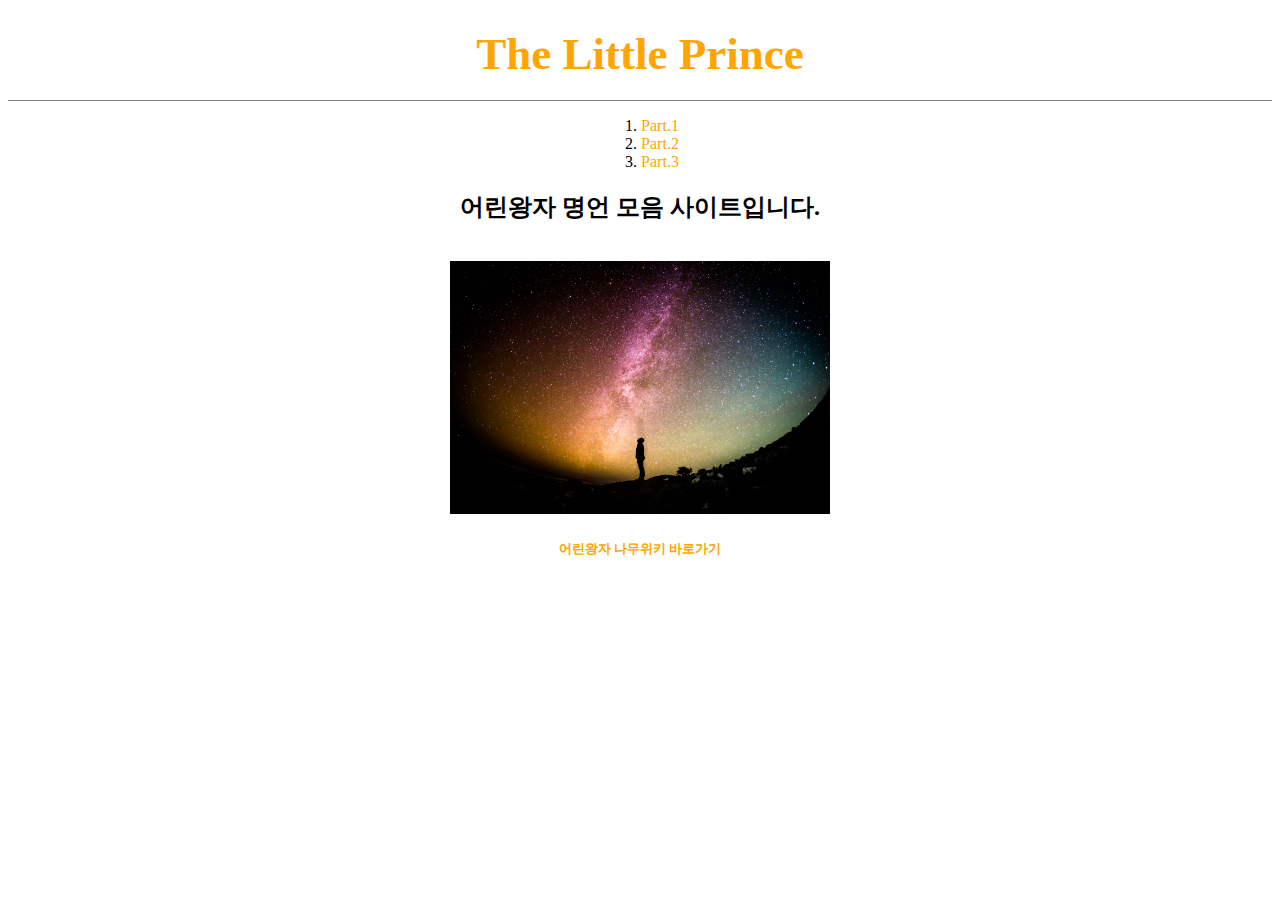
<file: index.html>
<!doctype html>
<html>
<head>
  <title>The Little Prince</title>
  <meta charset="utf-8">
  <style>
  a {
    color:orange;
    text-decoration: none
  }
  h1 {
    font-size:45px;
    text-align:center;
    border-bottom:1px solid gray;
    margin:0;
    padding:20px;
  }
  ol {
    display: table;
    margin-left: auto;
    margin-right: auto;
  }
  body {
    text-align:center;
  }
  </style>
  <!-- Global site tag (gtag.js) - Google Analytics -->
  <script async src="https://www.googletagmanager.com/gtag/js?id=UA-154665525-1"></script>
  <script>
    window.dataLayer = window.dataLayer || [];
    function gtag(){dataLayer.push(arguments);}
    gtag('js', new Date());

    gtag('config', 'UA-154665525-1');
  </script>
</head>
<body>
  <h1><a href="index.html">The Little Prince</a></h1>
  <ol>
    <li><a href="1.html">Part.1</a></li>
    <li><a href="2.html">Part.2</a></li>
    <li><a href="3.html">Part.3</a></li>
  </ol>
  <!--
  <h1><a href="index.html">The Little Prince</a></h1>
  <ol>
    <li><a href="1.html">Part.1</a></li>
    <li><a href="2.html">Part.2</a></li>
    <li><a href="3.html">Part.3</a></li>
  </ol>
  -->
  <h2>어린왕자 명언 모음 사이트입니다.</h2><br>
  <img src="index.jpg" width="30%"><br>
  <h5><a href="https://namu.wiki/w/%EC%96%B4%EB%A6%B0%20%EC%99%95%EC%9E%90"
  target="_blank" title="어린왕자 나무위키">어린왕자 나무위키 바로가기</a></h5>

  <div id="disqus_thread"></div>
  <script>

  /**
  *  RECOMMENDED CONFIGURATION VARIABLES: EDIT AND UNCOMMENT THE SECTION BELOW TO INSERT DYNAMIC VALUES FROM YOUR PLATFORM OR CMS.
  *  LEARN WHY DEFINING THESE VARIABLES IS IMPORTANT: https://disqus.com/admin/universalcode/#configuration-variables*/
  /*
  var disqus_config = function () {
  this.page.url = PAGE_URL;  // Replace PAGE_URL with your page's canonical URL variable
  this.page.identifier = PAGE_IDENTIFIER; // Replace PAGE_IDENTIFIER with your page's unique identifier variable
  };
  */
  (function() { // DON'T EDIT BELOW THIS LINE
  var d = document, s = d.createElement('script');
  s.src = 'https://web1-m4sumsk06h.disqus.com/embed.js';
  s.setAttribute('data-timestamp', +new Date());
  (d.head || d.body).appendChild(s);
  })();
  </script>
  <noscript>Please enable JavaScript to view the <a href="https://disqus.com/?ref_noscript">comments powered by Disqus.</a></noscript>

  <!--Start of Tawk.to Script-->
  <script type="text/javascript">
  var Tawk_API=Tawk_API||{}, Tawk_LoadStart=new Date();
  (function(){
  var s1=document.createElement("script"),s0=document.getElementsByTagName("script")[0];
  s1.async=true;
  s1.src='https://embed.tawk.to/5df7a7c843be710e1d225122/default';
  s1.charset='UTF-8';
  s1.setAttribute('crossorigin','*');
  s0.parentNode.insertBefore(s1,s0);
  })();
  </script>
  <!--End of Tawk.to Script-->

</body>
</html>
</file>
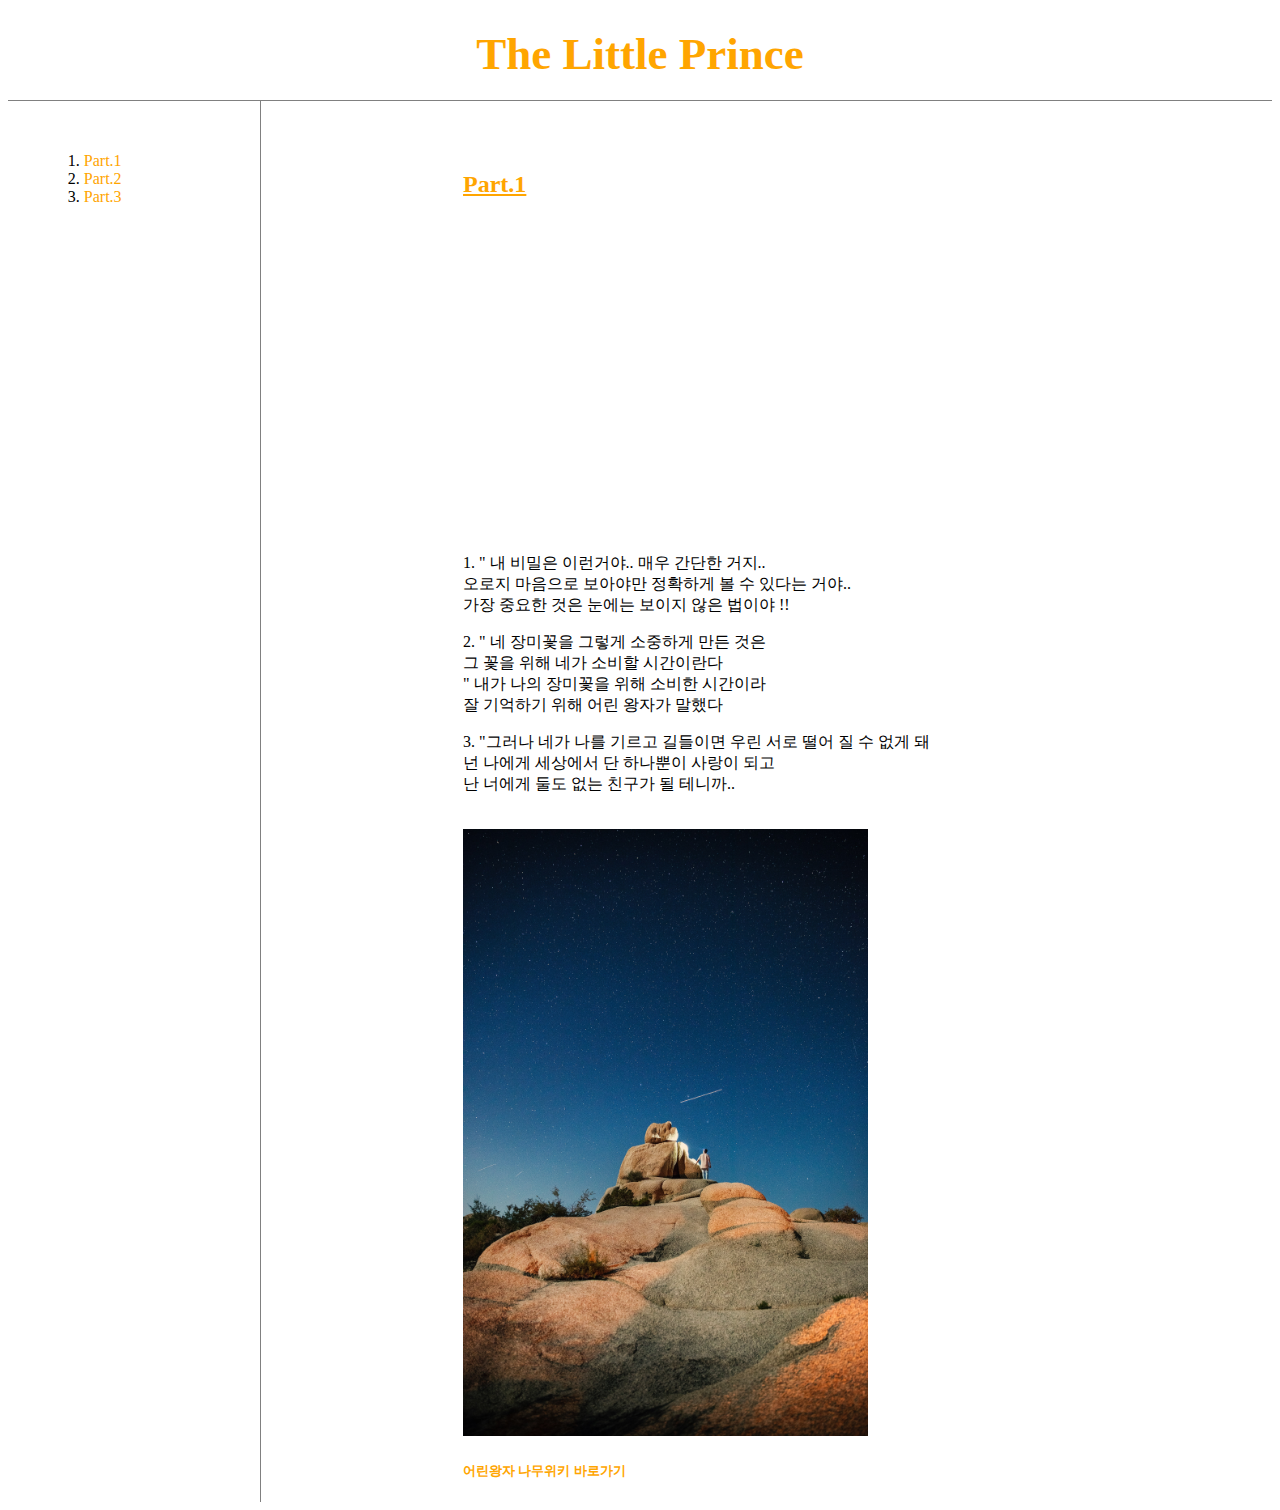
<file: 1.html>
<!doctype html>
<html>
<head>
  <title>Part.1</title>
  <meta charset="utf-8">
  <link rel="stylesheet" href="style.css">
  <script async src="https://www.googletagmanager.com/gtag/js?id=UA-154665525-1"></script>
  <script>
    window.dataLayer = window.dataLayer || [];
    function gtag(){dataLayer.push(arguments);}
    gtag('js', new Date());

    gtag('config', 'UA-154665525-1');
  </script>
</head>
<body>
  <h1><a href="index.html">The Little Prince</a></h1>
  <div id="grid">
    <ol>
      <li><a href="1.html">Part.1</a></li>
      <li><a href="2.html" class="saw">Part.2</a></li>
      <li><a href="3.html" class="saw">Part.3</a></li>
    </ol>
    <div id="article">
      <h2><a style="text-decoration: underline">Part.1</a></h2>
      <p>
        <iframe width="560" height="315" src="https://www.youtube.com/embed/rCNOh5Bbt3g" frameborder="0"
        allow="accelerometer; autoplay; encrypted-media; gyroscope; picture-in-picture" allowfullscreen></iframe>
      </p>
      <p>  1. " 내 비밀은 이런거야.. 매우 간단한 거지..<br>
      오로지 마음으로 보아야만 정확하게 볼 수 있다는 거야..<br>
      가장 중요한 것은 눈에는 보이지 않은 법이야 !!<br></p>
      <p>2. " 네 장미꽃을 그렇게 소중하게 만든 것은<br>
      그 꽃을 위해 네가 소비할 시간이란다<br>
      " 내가 나의 장미꽃을 위해 소비한 시간이라<br>
      잘 기억하기 위해 어린 왕자가 말했다<br></p>
      <p>3. "그러나 네가 나를 기르고 길들이면 우린 서로 떨어 질 수 없게 돼<br>
      넌 나에게 세상에서 단 하나뿐이 사랑이 되고<br>
      난 너에게 둘도 없는 친구가 될 테니까..<br></p><br>
      <img src="1.jpg" width="50%"><br>
      <h5><a href="https://namu.wiki/w/%EC%96%B4%EB%A6%B0%20%EC%99%95%EC%9E%90"
      target="_blank" title="어린왕자 나무위키">어린왕자 나무위키 바로가기</a></h5>
    </div>
  </div>
  <!--Start of Tawk.to Script-->
  <script type="text/javascript">
  var Tawk_API=Tawk_API||{}, Tawk_LoadStart=new Date();
  (function(){
  var s1=document.createElement("script"),s0=document.getElementsByTagName("script")[0];
  s1.async=true;
  s1.src='https://embed.tawk.to/5df7a7c843be710e1d225122/default';
  s1.charset='UTF-8';
  s1.setAttribute('crossorigin','*');
  s0.parentNode.insertBefore(s1,s0);
  })();
  </script>
  <!--End of Tawk.to Script-->

</body>
</html>
</file>
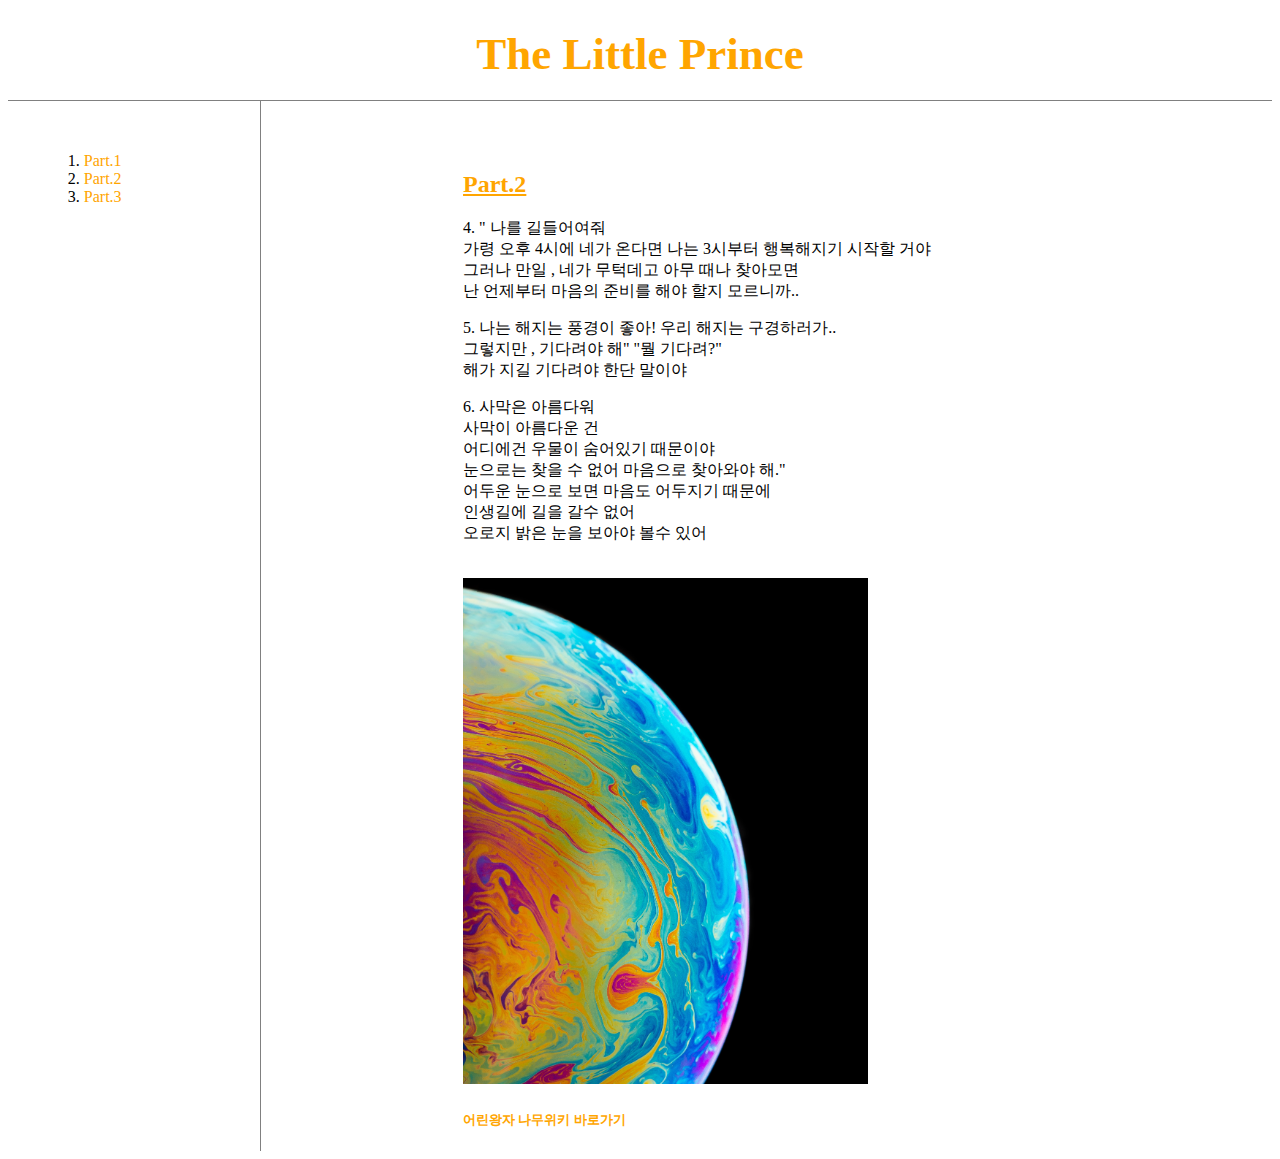
<file: 2.html>
<!doctype html>
<html>
<head>
  <title>Part.2</title>
  <meta charset="utf-8">
  <link rel="stylesheet" href="style.css">
  <script async src="https://www.googletagmanager.com/gtag/js?id=UA-154665525-1"></script>
  <script>
    window.dataLayer = window.dataLayer || [];
    function gtag(){dataLayer.push(arguments);}
    gtag('js', new Date());

    gtag('config', 'UA-154665525-1');
  </script>
</head>
<body>
  <h1><a href="index.html">The Little Prince</a></h1>
  <div id="grid">
    <ol>
      <li><a href="1.html" class="saw">Part.1</a></li>
      <li><a href="2.html">Part.2</a></li>
      <li><a href="3.html" class="saw">Part.3</a></li>
    </ol>
    <div id="article">
      <h2><a style="text-decoration: underline">Part.2</a></h2>
      <p>4. " 나를 길들어여줘<br>
      가령 오후 4시에 네가 온다면 나는 3시부터 행복해지기 시작할 거야<br>
      그러나 만일 , 네가 무턱데고 아무 때나 찾아모면<br>
      난 언제부터 마음의 준비를 해야 할지 모르니까..<br></p>
      <p>5. 나는 해지는 풍경이 좋아! 우리 해지는 구경하러가..<br>
      그렇지만 , 기다려야 해" "뭘 기다려?"<br>
      해가 지길 기다려야 한단 말이야<br></p>
      <p>6. 사막은 아름다워<br>
      사막이 아름다운 건<br>
      어디에건 우물이 숨어있기 때문이야<br>
      눈으로는 찾을 수 없어 마음으로 찾아와야 해."<br>
      어두운 눈으로 보면 마음도 어두지기 때문에<br>
      인생길에 길을 갈수 없어<br>
      오로지 밝은 눈을 보아야 볼수 있어<br></p><br>
      <img src="2.jpg" width="50%"><br>
      <h5><a href="https://namu.wiki/w/%EC%96%B4%EB%A6%B0%20%EC%99%95%EC%9E%90"
      target="_blank" title="어린왕자 나무위키">어린왕자 나무위키 바로가기</a></h5>
    </div>
  </div>
  <!--Start of Tawk.to Script-->
  <script type="text/javascript">
  var Tawk_API=Tawk_API||{}, Tawk_LoadStart=new Date();
  (function(){
  var s1=document.createElement("script"),s0=document.getElementsByTagName("script")[0];
  s1.async=true;
  s1.src='https://embed.tawk.to/5df7a7c843be710e1d225122/default';
  s1.charset='UTF-8';
  s1.setAttribute('crossorigin','*');
  s0.parentNode.insertBefore(s1,s0);
  })();
  </script>
  <!--End of Tawk.to Script-->

</body>
</html>
</file>
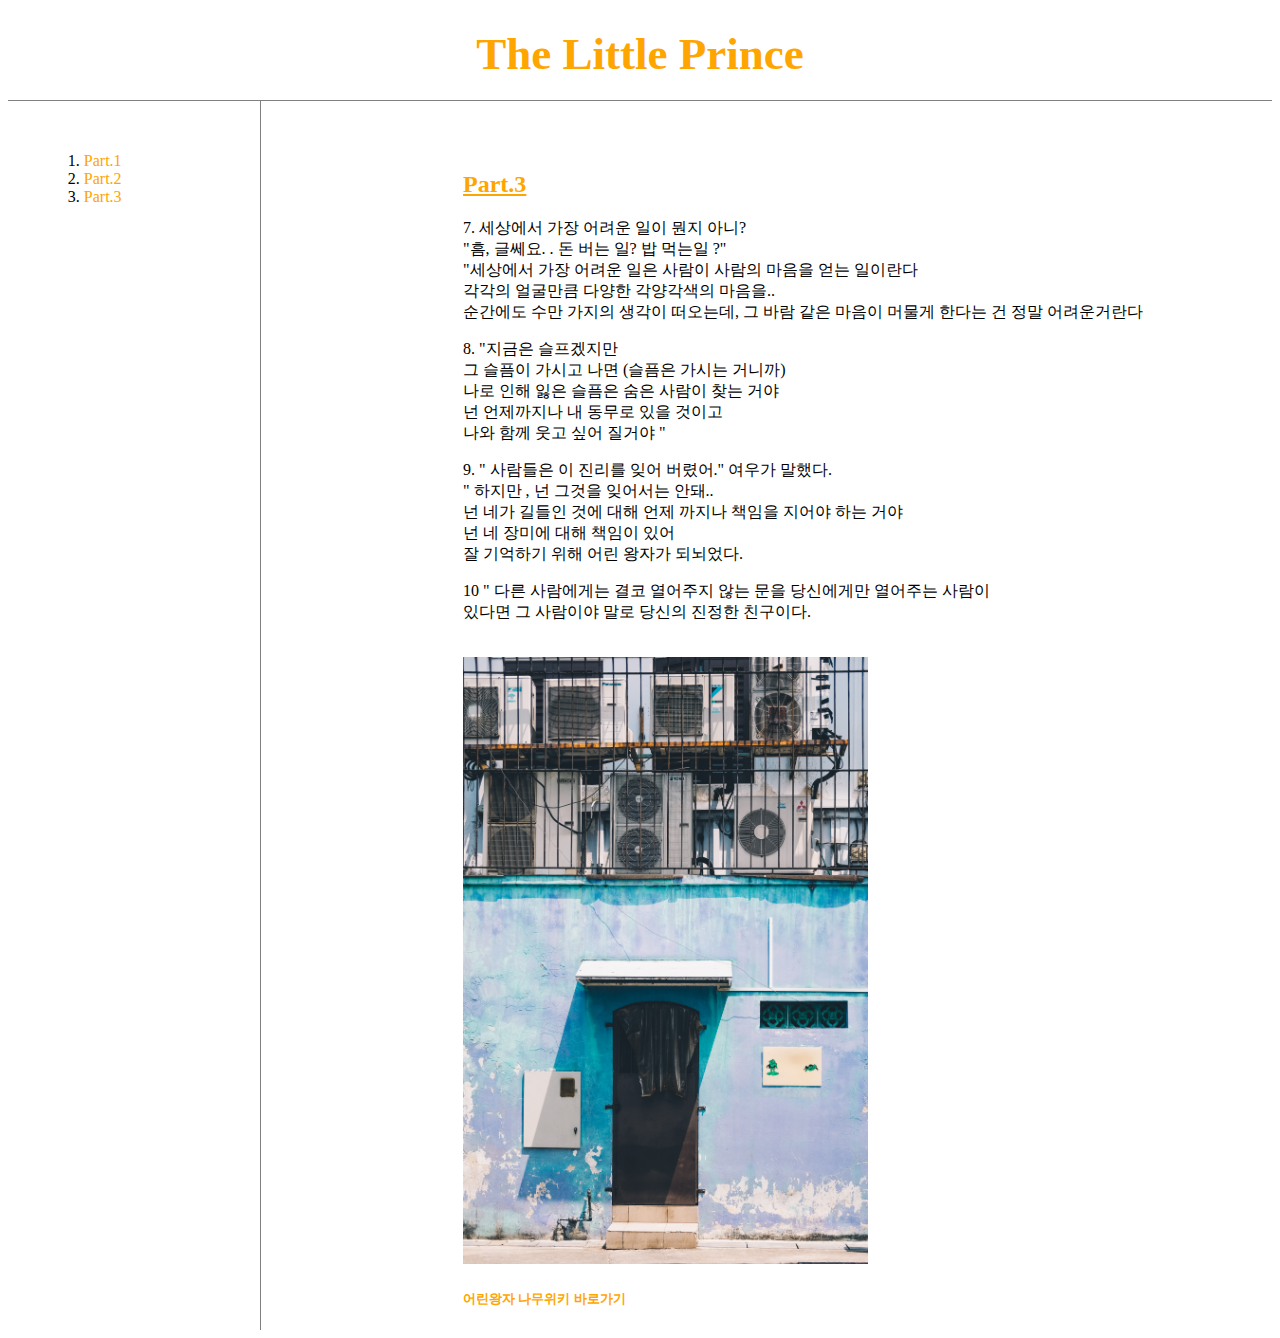
<file: 3.html>
<!doctype html>
<html>
<head>
  <title>Part.3</title>
  <meta charset="utf-8">
  <link rel="stylesheet" href="style.css">
  <script async src="https://www.googletagmanager.com/gtag/js?id=UA-154665525-1"></script>
  <script>
    window.dataLayer = window.dataLayer || [];
    function gtag(){dataLayer.push(arguments);}
    gtag('js', new Date());

    gtag('config', 'UA-154665525-1');
  </script>
</head>
<body>
  <h1><a href="index.html">The Little Prince</a></h1>
  <div id="grid">
    <ol>
      <li><a href="1.html" class="saw">Part.1</a></li>
      <li><a href="2.html" class="saw">Part.2</a></li>
      <li><a href="3.html">Part.3</a></li>
    </ol>
    <div id="article">
      <h2><a style="text-decoration: underline">Part.3</a></h2>
      <p>7. 세상에서 가장 어려운 일이 뭔지 아니?<br>
      "흠, 글쎄요. . 돈 버는 일? 밥 먹는일 ?"<br>
      "세상에서 가장 어려운 일은 사람이 사람의 마음을 얻는 일이란다<br>
      각각의 얼굴만큼 다양한 각양각색의 마음을..<br>
      순간에도 수만 가지의 생각이 떠오는데, 그 바람 같은 마음이 머물게 한다는 건 정말 어려운거란다<br></p>
      <p>8. "지금은 슬프겠지만<br>
      그 슬픔이 가시고 나면 (슬픔은 가시는 거니까)<br>
      나로 인해 잃은 슬픔은 숨은 사람이 찾는 거야<br>
      넌 언제까지나 내 동무로 있을 것이고<br>
      나와 함께 웃고 싶어 질거야 "<br></p>
      <p>9. " 사람들은 이 진리를 잊어 버렸어." 여우가 말했다.<br>
      " 하지만 , 넌 그것을 잊어서는 안돼..<br>
      넌 네가 길들인 것에 대해 언제 까지나 책임을 지어야 하는 거야<br>
      넌 네 장미에 대해 책임이 있어<br>
      잘 기억하기 위해 어린 왕자가 되뇌었다.<br></p>
      <p>10 " 다른 사람에게는 결코 열어주지 않는 문을 당신에게만 열어주는 사람이<br>
      있다면 그 사람이야 말로 당신의 진정한 친구이다.<br></p><br>
      <img src="3.jpg" width="50%"><br>
      <h5><a href="https://namu.wiki/w/%EC%96%B4%EB%A6%B0%20%EC%99%95%EC%9E%90"
      target="_blank" title="어린왕자 나무위키">어린왕자 나무위키 바로가기</a></h5>
    </div>
  </div>
  <!--Start of Tawk.to Script-->
  <script type="text/javascript">
  var Tawk_API=Tawk_API||{}, Tawk_LoadStart=new Date();
  (function(){
  var s1=document.createElement("script"),s0=document.getElementsByTagName("script")[0];
  s1.async=true;
  s1.src='https://embed.tawk.to/5df7a7c843be710e1d225122/default';
  s1.charset='UTF-8';
  s1.setAttribute('crossorigin','*');
  s0.parentNode.insertBefore(s1,s0);
  })();
  </script>
  <!--End of Tawk.to Script-->

</body>
</html>
</file>
<file: style.css>
<style>
.saw {
  color:gray;
}
a {
  color:orange;
  text-decoration: none
}
h1 {
  font-size:45px;
  text-align:center;
  border-bottom:1px solid gray;
  margin:0;
  padding:20px;
}
#grid{
  display: grid;
  grid-template-columns: 1fr 4fr;
}
#grid ol {
  border-right: 1px solid gray;
  margin: 0;
  padding-top: 20%;
  padding-left: 30%;
}
#grid #article{
  padding-top: 5%;
  padding-left: 20%;
}
@media(max-width:1000px){
    h1 {
      border-bottom:none;
    }
  #grid{
  display: block;
  }
  #grid ol {
    border-right: none;
    padding-top: 5%;
    padding-left: 22%;
  }
}
</style>
</file>
